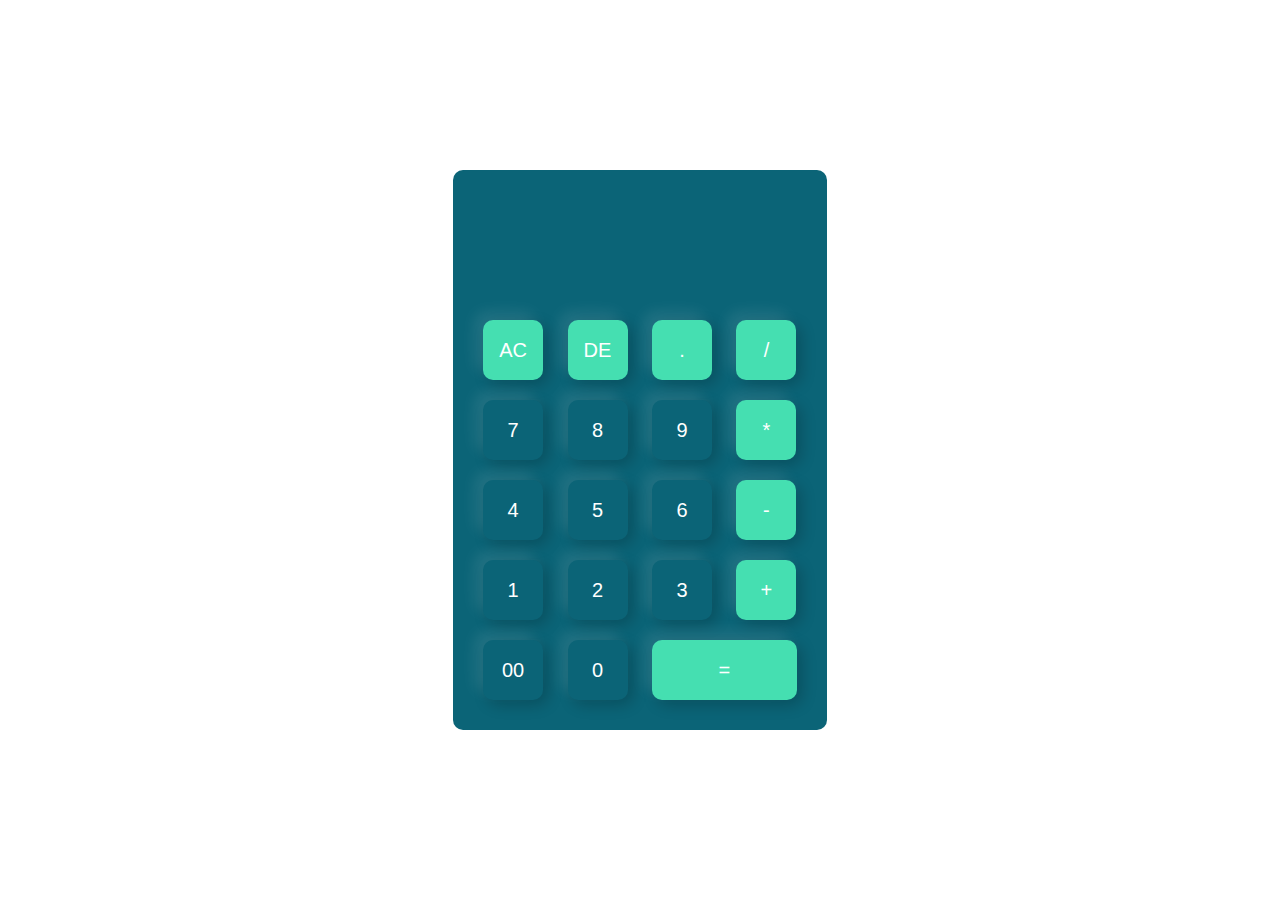
<file: index.html>
<!DOCTYPE html>
<html>
<head>
	<meta charset="utf-8">
	<meta name="viewport" content="width=device-width, initial-scale=1">
	<title>calculator</title>
	<link rel="stylesheet" href="style.css">

</head>
<body>
	<div class="background">
	<div class="container">
		<div class="calculator">
			<form>
				<div class="display">
					<input type="text" name="display">
				</div>
				<div>
					<input type="button" value ="AC" onclick="display.value = ''" class="operator">
					<input type="button" value ="DE" onclick="display.value= display.value.toString().slice
					(0,-1)"class="operator">
					<input type="button" value ="."  onclick="display.value += '.'"class="operator">
					<input type="button" value ="/"  onclick="display.value += '/'"class="operator">
				</div>
				<div>
					<input type="button" value ="7" onclick="display.value += '7'">
					<input type="button" value ="8" onclick="display.value += '8'">
					<input type="button" value ="9" onclick="display.value += '9'">
					<input type="button" value ="*" onclick="display.value += '*'"class="operator">
				</div>
				<div>
					<input type="button" value ="4" onclick="display.value += '4'">
					<input type="button" value ="5" onclick="display.value += '5'">
					<input type="button" value ="6" onclick="display.value += '6'">
					<input type="button" value ="-" onclick="display.value += '-'"class="operator">
				</div>
				<div>
					<input type="button" value ="1" onclick="display.value += '1'">
					<input type="button" value ="2" onclick="display.value += '2'">
					<input type="button" value ="3" onclick="display.value += '3'">
					<input type="button" value ="+" onclick="display.value += '+'"class="operator">
				</div>
				<div>
					<input type="button" value ="00"onclick="display.value += '00'">
					<input type="button" value ="0" onclick="display.value += '0'">
					<input type="button" value ="=" onclick="display.value= eval(display.value)"class="equal operator">
					
				</div>
			</form>
		</div>
	</div>
</div>
</body>
</html>
</file>
<file: style.css>
*{
	margin: 0;
	padding: 0;
	font-family: 'Poppins', sans-serif;
	box-sizing: border-box;
.background	{
	width: 100%;
	min-height: 20vh;
	background-image:url(IMG/bmountain.jfif);
	background-size:cover;
	background-position: center;
	align-items: center;
	display: flex	;
	justify-content: center;
			
}
.container{
	width: 100%;
	height: 100vh;
	background-color: white;
	display: flex;
	align-items: center;
	justify-content: center;
}
.calculator{
	background: #0b6477;
	padding: 20px;
	border-radius: 10px;
}
.calculator form input{
	border: 0;
	outline: 0;
	width: 60px;
	height: 60px;
	border-radius: 10px;
	box-shadow: -8px -8px 15px rgba(255, 255, 255, 0.1), 5px 5px 15px rgba(0, 0, 0, 0.2);
	background: transparent;
	font-size: 20px;
	color: #fff;
	cursor: pointer;
	margin: 10px;

}
form .display{

	display: flex;
	justify-content: flex-end;
	margin: 20px 0;
}

form .display input{
	text-align: right;
	flex: 1;
	font-size: 45px;
	box-shadow: none;


}
form input.equal{
	width: 145px;


}
form input.operator{
	color: #white;
	background-color:#45dfb1
}
</file>
